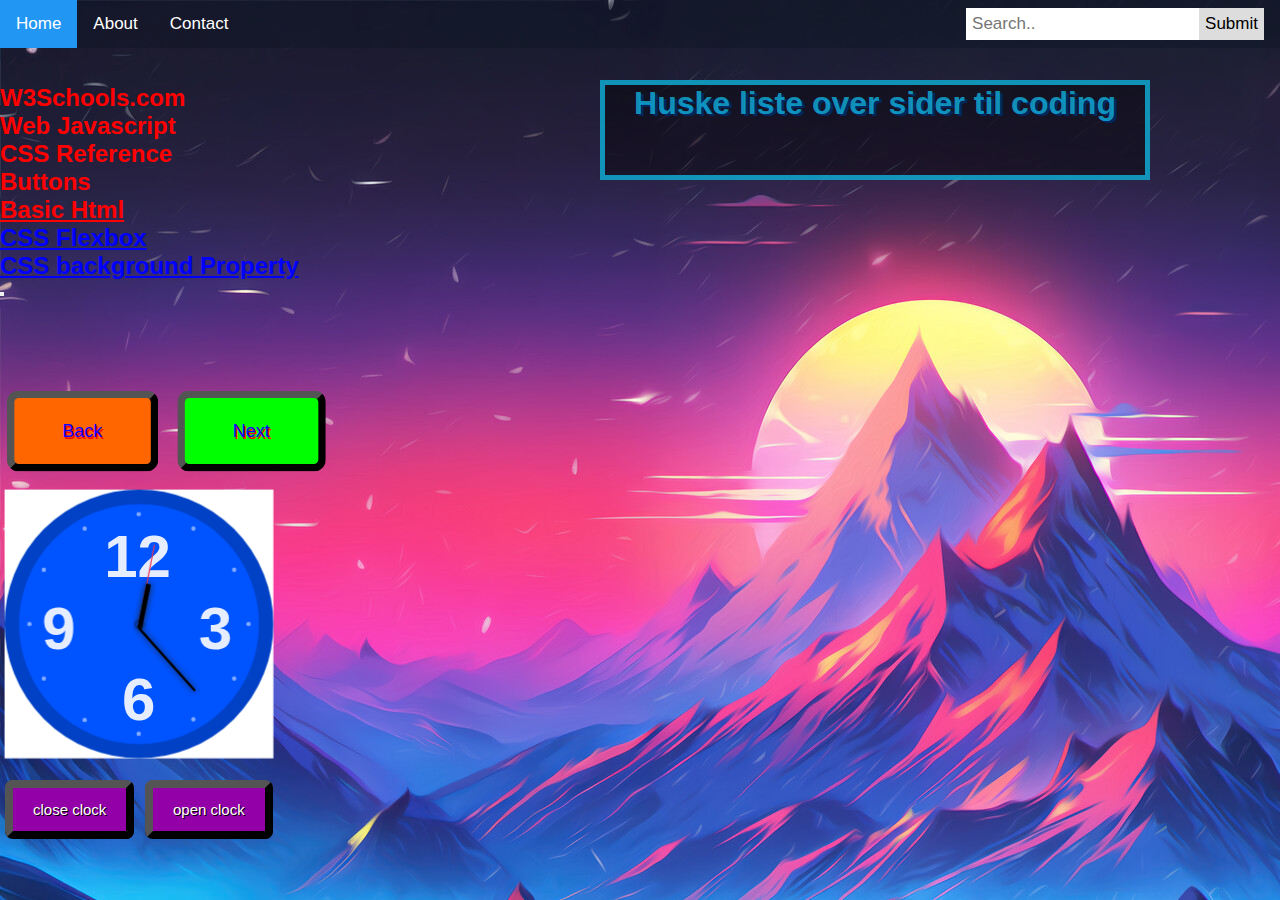
<file: index.html>
<!DOCTYPE html>
<html lang="en">
<head>
    <meta charset="UTF-8">
    <meta name="viewport" content="width=device-width, initial-scale=1.0">
    <title>Globe</title>
    <link rel="stylesheet" href="https://cdnjs.cloudflare.com/ajax/libs/font-awesome/6.5.1/css/all.min.css" 
          integrity="sha512-DTOQO9RWCH3ppGqcWaEA1BIZOC6xxalwEsw9c2QQeAIftl+Vegovlnee1c9QX4TctnWMn13TZye+giMm8e2LwA=="
          crossorigin="anonymous" referrerpolicy="no-referrer" />
    <link rel="stylesheet" href="style.css">
 
      
  </head>

<body>  
  <link rel="stylesheet" href="style.css">
   <header>
    <div class="topnav">
      <a class="active" href="#home">Home</a>
      <a href="#about">About</a>
      <a href="#contact">Contact</a>
      <div class="search-container">
        <form action="get.jpg">
          <input type="text" placeholder="Search.." name="search">
          <button type="submit">Submit</button>
        </form>
      </div>
</header>


    <h2> <p id="P0" >Huske liste over sider til coding</p></h2>
    </br></br>
    <h3> <p id="P1" ><a class="a" href="https://www.w3schools.com/">W3Schools.com</a></p></h3>
    <h3> <p id="P2" ><a class="a" href="https://www.w3schools.com/w3css/w3css_web_javascript.asp">Web Javascript</a></p></h3>
    <h3> <p id="P3" ><a class="a" href="https://www.w3schools.com/cssref/index.php">CSS Reference</b></a></p></h3>
    <h3> <p id="P4" ><a class="b" href="https://www.w3schools.com/w3css/w3css_buttons.asp"><b>Buttons<b></a></p></h3>
    <h3> <p id="P5" ><a class="c" href="https://www.w3schools.com/tags/ref_byfunc.asp">Basic Html</a></p></h3>
    <h3> <p id="P6" ><a class="d" href="https://www.w3schools.com/css/css3_flexbox.asp">CSS Flexbox</a></p></h3>
    <h3> <p id="P7" ><a class="f" href="https://www.w3schools.com/cssref/css3_pr_background.php">CSS background Property</a></p></h3>
              
                  
    <button class="button2" onclick="goBack()">Back</button>
    <button class="button1" onclick="goToNext()">Next</button>   
    <button class="button3" onclick="closeclock()">close clock</button>
    <button class="button4" onclick="openclock()">open clock</button>
    <button class="søk" id="søk"></button>

<script>


var OriginalContent = {
        "P0": "Huske liste over sider til coding",
        "P1": '<a class="a" href="https://www.w3schools.com/" <b>W3Schools.com</b></a>',
        "P2": '<a class="a" href="https://www.w3schools.com/w3css/w3css_web_javascript.asp" <b>Web Javascript</b></a>',
        "P3": '<a class="a" href="https://www.w3schools.com/cssref/index.php" <b>CSS Reference</b></a>',
        "P4": '<a class="b" href="https://www.w3schools.com/w3css/w3css_buttons.asp"><b>Buttons<b></a>',
        "P5": '<a class="c" href="https://www.w3schools.com/tags/ref_byfunc.asp">Basic Html</a>',
        "P6": '<a class="d" href="https://www.w3schools.com/css/css3_flexbox.asp">CSS Flexbox</a>',
        "P7": '<a class="f" href="https://www.w3schools.com/cssref/css3_pr_background.php">CSS background Property</a>',
         };

      function goToNext(){
      document.getElementById("P0").innerHTML = "<b>Pensum<b>";
      document.getElementById("P1").innerHTML = '<a class="a" href="https://www.w3schools.com/w3css/w3css_intro.asp"><b>W3.CSS Intro<b>',
      document.getElementById("P2").innerHTML = '<a class="a" href=https://www.w3schools.com/w3css/w3css_references.asp/><b>W3.CSS References<b>',
      document.getElementById("P3").innerHTML = '<a class="a" href=https://www.w3schools.com/w3css/w3css_examples.asp><b>W3.CSS Examples<b>',
      document.getElementById("P4").innerHTML = '<a class="b" href=https://www.w3schools.com/js/js_if_else.asp><b>JavaScript if, else, and else if<b>',
      document.getElementById("P5").innerHTML = '<a class="c" href=https://www.w3schools.com/js/js_operators.asp><b>JavaScript Operators<b>',
      document.getElementById("P6").innerHTML = '<a class="d" href=https://www.w3schools.com/js/js_functions.asp><b>JavaScript Functions<b>',
      document.getElementById("P7").innerHTML = '<a class="f" href=https://www.w3schools.com/js/js_assignment.asp><b>JavaScript Assignment<b>'
      }
      
          function goBack() {
          document.getElementById("P0").innerHTML =OriginalContent["P0"];
          document.getElementById("P1").innerHTML =OriginalContent["P1"];
          document.getElementById("P2").innerHTML =OriginalContent["P2"];
          document.getElementById("P3").innerHTML =OriginalContent["P3"];
          document.getElementById("P4").innerHTML =OriginalContent["P4"];
          document.getElementById("P5").innerHTML =OriginalContent["P5"];
          document.getElementById("P6").innerHTML =OriginalContent["P6"]; 
          document.getElementById("P7").innerHTML =OriginalContent["P7"];
      }     

        function ToggleText(){
        document.getElementById("ParaGraph").innerHTML = "NewText!";
        }

       function ToggleText2(){
        document.getElementbyId("ParaGraph2").innerHTML = "newnewnewenwe!";
      }
      
  function closeclock() {
  document.getElementById('analogClock')
  .style.display = 'none'; }

  function openclock() {
  document.getElementById('analogClock').style.display = "initial";
  }
</script>

</div>

<div id="analogClock" class="section">

  <div id="analogClock">
    <svg width="448" height="448" xmlns="http://www.w3.org/2000/svg">
      <g fill="none" fill-rule="evenodd">
        <path fill="#FFF" d="M-9-9h501v501H-9z" />
        <g transform="translate(24 24)">
          <circle stroke="#0041C5" stroke-width="24" fill="#0054FF" stroke-linecap="square" cx="200" cy="200" r="212" />
          <g fill="#FFF" font-family="HelveticaNeue-Bold, Helvetica Neue, Arial, sans-serif" font-size="100"
            font-weight="bold" opacity=".9">
            <text transform="translate(34.943 23.908)">
              <tspan x="107.159" y="98">12</tspan>
            </text><text transform="translate(34.943 23.908)">
              <tspan x="264.614" y="218.46">3</tspan>
            </text><text transform="translate(34.943 23.908)">
              <tspan x="3.464" y="218.46">9</tspan>
            </text><text transform="translate(34.943 23.908)">
              <tspan x="136.798" y="336.161">6</tspan>
            </text></g>
          <g transform="translate(13.793 13.22)">
            <circle fill-opacity=".5" fill="#FFF" cx="3.678" cy="186.667" r="3.678" />
            <circle fill-opacity=".5" fill="#FFF" cx="27.586" cy="96.552" r="3.678" />
            <circle fill-opacity=".5" fill="#FFF" cx="95.632" cy="27.586" r="3.678" />
            <circle fill-opacity=".5" fill="#FFF" cx="185.747" cy="3.678" r="3.678" />
            <circle fill-opacity=".5" fill="#FFF" cx="276.782" cy="27.586" r="3.678" />
            <circle fill-opacity=".5" fill="#FFF" cx="344.828" cy="96.552" r="3.678" />
            <circle fill-opacity=".5" fill="#FFF" cx="368.736" cy="186.667" r="3.678" />
            <circle fill-opacity=".5" fill="#FFF" cx="344.828" cy="277.701" r="3.678" />
            <circle fill-opacity=".5" fill="#FFF" cx="276.782" cy="345.747" r="3.678" />
            <circle fill-opacity=".5" fill="#FFF" cx="185.747" cy="369.655" r="3.678" />
            <circle fill-opacity=".5" fill="#FFF" cx="95.632" cy="346.667" r="3.678" />
            <circle fill-opacity=".5" fill="#FFF" cx="27.586" cy="277.701" r="3.678" />
            <circle stroke="#0041C5" stroke-width="5" cx="186.667" cy="187.241" r="6.695" />
          </g>
        </g>
      </g>
    </svg>
    <div id="analogClock">
      <svg>
        . 
        . 
        .
      </svg>
      <div class="second"></div>
      <div class="hour"></div>
      <div class="minute"></div>
    </div>
  </div>

 </div>
     
 <script>
  let clockElement = document.querySelector("#analogClock");
  let offset = -90;
  
  function timer() {
  let date = new Date();
  let milliseconds = date.getMilliseconds();
  let seconds = date.getSeconds();
  let hours = date.getHours();
  let minutes = date.getMinutes();
  seconds += milliseconds / 1000;
  minutes += seconds / 60;
  hours += minutes / 60;
  
  // Normalize to the 12 hour clock
  if (hours > 12) {
    hours -= 12;
  }
  clockElement.style.setProperty("--seconds", offset + 6 * seconds + "deg");
  clockElement.style.setProperty("--hours", offset + 30 * hours + "deg");
  clockElement.style.setProperty("--minutes", offset + 6 * minutes + "deg");

  requestAnimationFrame(timer);
}
timer();
 </script>
 
    </body>
</html>
</file>
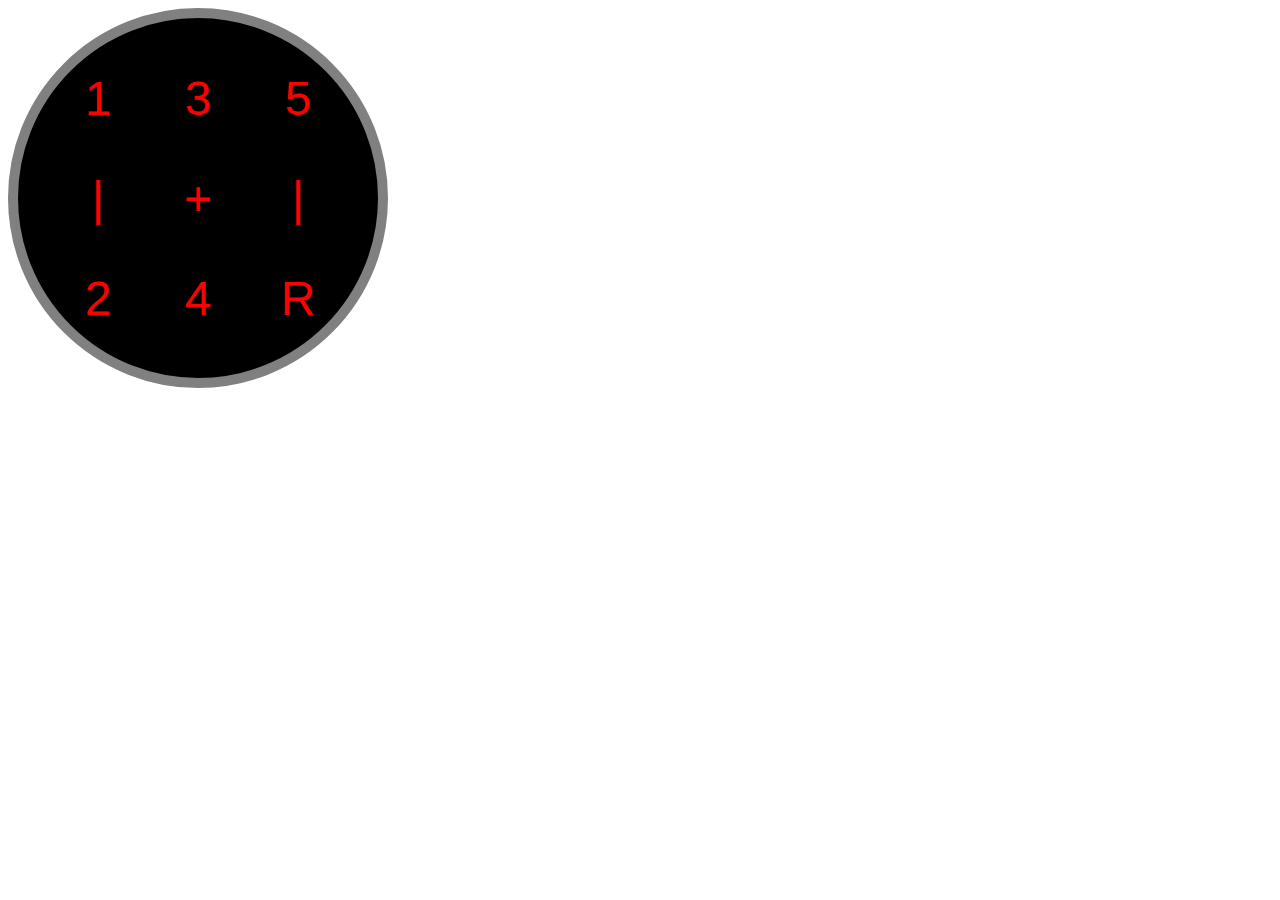
<file: Gearbox.html>
<!DOCTYPE html>
<html lang="en">

<head>
    <meta charset="UTF-8">
    <meta name="viewport" content="width=device-width, initial-scale=1.0">
    <title>Document</title>
    <style>
        .container {
            border: 10px solid gray;
            padding: 30px;
            border-radius: 50%;
            width: 300px;
            background-color: black;
            font-size: 300%;
            font-family:'Franklin Gothic Medium', 'Arial Narrow', Arial, sans-serif;
            display: grid;
            grid-template-columns: repeat(3, 100px);
            grid-template-rows: repeat(3, 100px);
            align-items: center;
            justify-items: center;
        }

        .container>div
        /* alternativt .square + lass="square" på hvert element */
        {
            color: rgb(255, 0, 0);
        }
        </style>
</head>

<body>
    <div class="container">
        <div>1</div>
        <div>3</div>
        <div>5</div>
        <div>|</div>
        <div>+</div>
        <div>|</div>
        <div>2</div>
        <div>4</div>
        <div>R</div>
    </div>
</body>

</html>
</file>
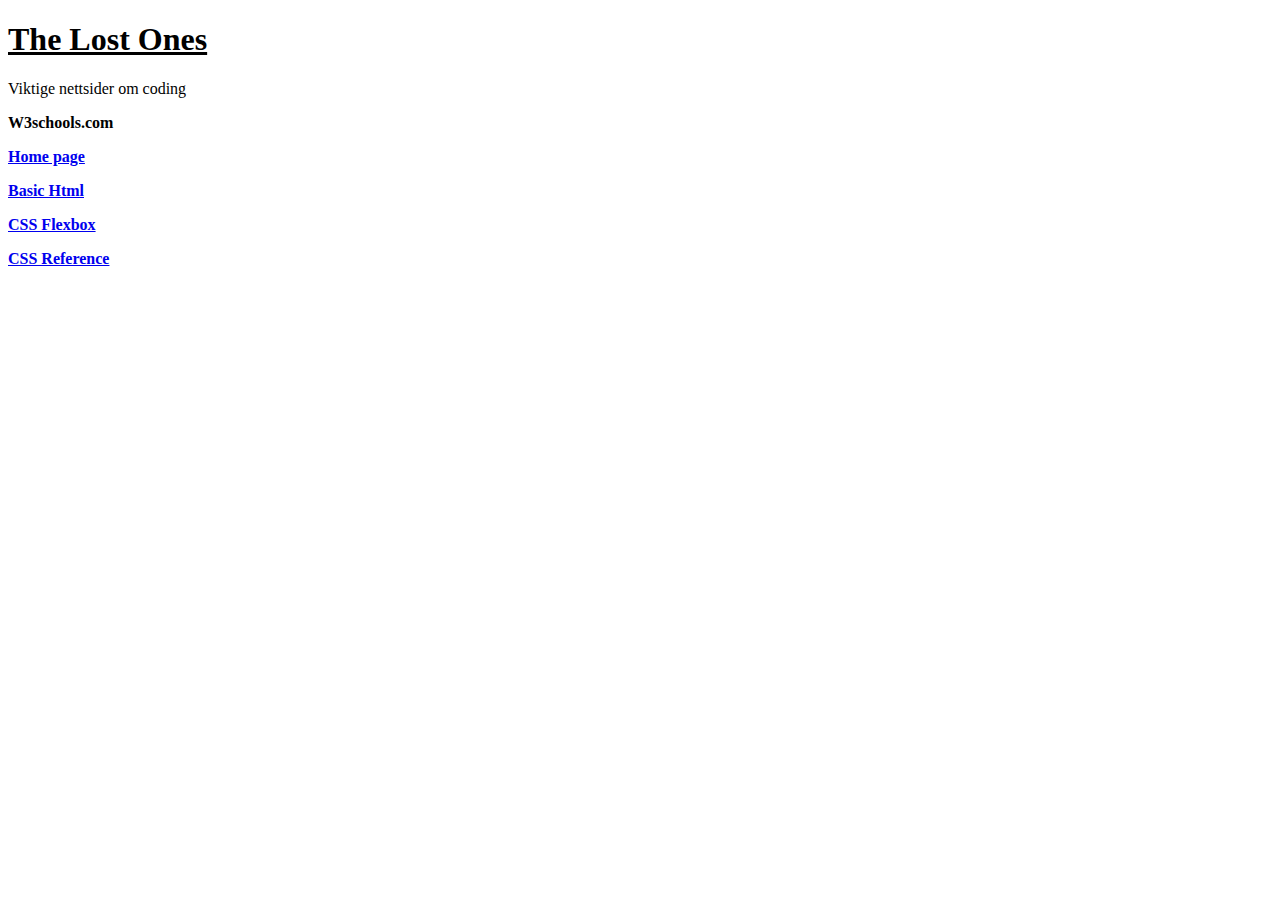
<file: index2.html>
<!DOCTYPE html>
<html lang="en">
<head>
  <meta charset="UTF-8">
  <meta name="viewport" content="width=device-width, initial-scale=1.0">
  <title>123123123123 </title>
</head>
<body>
  <h1><u> The Lost Ones</u></h1>
  <p id="P1" >Viktige nettsider om coding</p>
  <p id="P2" ></p>
  <p id="P3" ><b>W3schools.com</b></p>
  <p id="P4" ><a class="a" href="https://www.youtube.com/watch?v=xvFZjo5PgG0&ab_channel=Duran"><b>Home page<b></a></p>
  <p id="P5" ><a class="b" href="https://www.w3schools.com/tags/ref_byfunc.asp">Basic Html</a></p>
  <p id="P6" ><a class="c" href="https://www.w3schools.com/css/css3_flexbox.asp">CSS Flexbox</a></p>
  <p id="P7" ><a href="https://www.w3schools.com/cssref/index.php">CSS Reference</a></p>
            
</body>
</html>
</file>
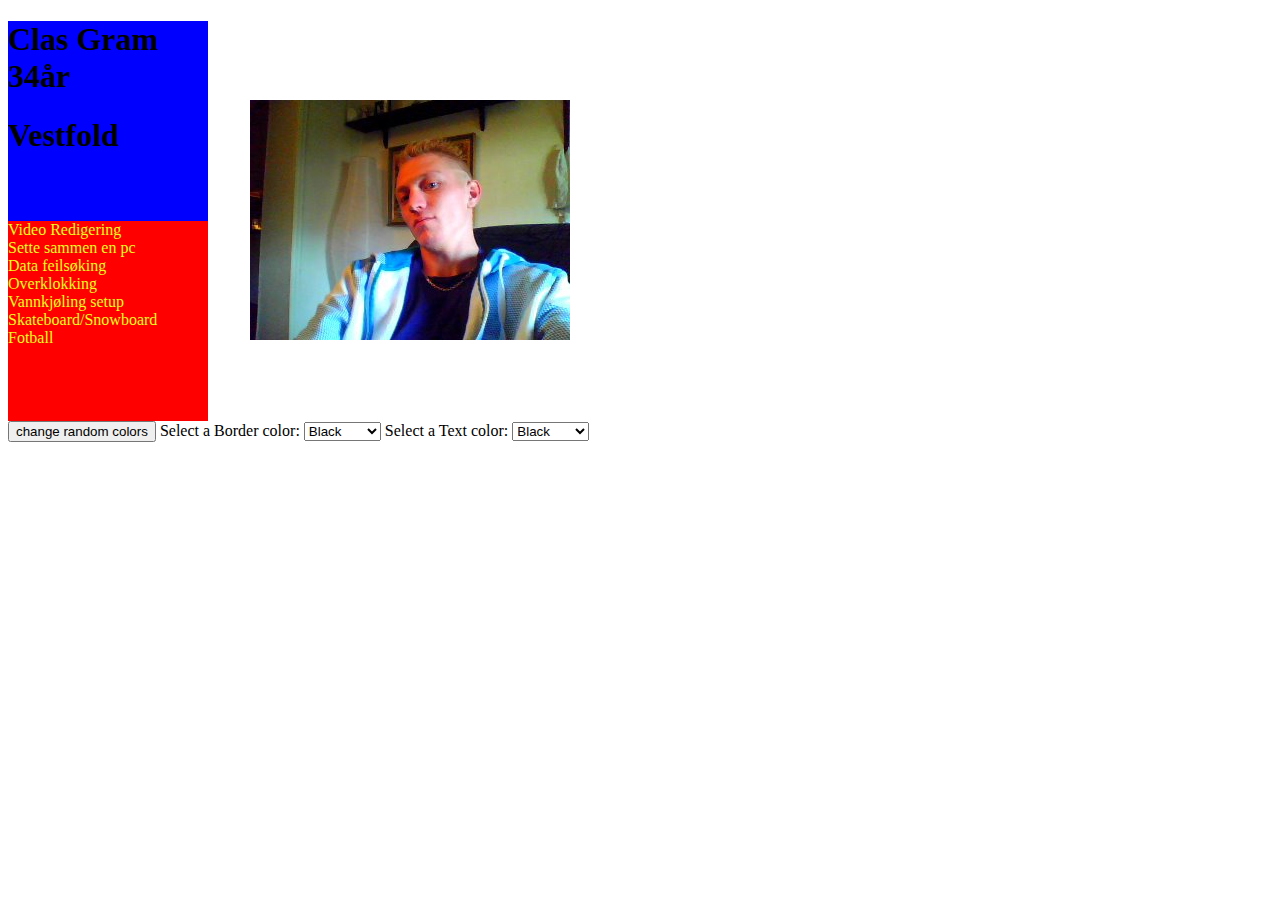
<file: oppgaveuke2.html>
<!DOCTYPE html>
<html lang="en">
<head>
    <meta charset="UTF-8">
    <meta name="viewport" content="width=device-width, initial-scale=1.0">
    <title>Document</title>
    <style>

.h1{  
    background-color: blue;
            height: 200px;
            width: 200px;           
}
.clasdesign {   
            background-color:red;
            height: 200px;
            width: 200px;
            align-items: center;
            color:rgb(240, 255, 31);
            
        }       
.clasdesign2 {   
            background-color:rgb(0, 255, 55);
            height: 200px;
            width: 200px;
            align-items: center;
            color:rgb(0, 0, 0);
            
        }       
.picture{
    position:  fixed;
    top: 100px;
    left :250px;   
}
 </style>
 </head>
<body>
    <div class="h1" id="clasg"> <h1>Clas Gram 34år</h1><h1>Vestfold</h1></div>      
    <div class="clasdesign">
        <div>Video Redigering</div>
        <div>Sette sammen en pc</div>
        <div>Data feilsøking</div>
        <div>Overklokking</div>
        <div>Vannkjøling setup</div>
        <div>Skateboard/Snowboard</div>
        <div>Fotball</div>
        <div></div>
        </div>
    <div class="picture"><div><img src="clas.jpg"></div></div>
    
    <button class="button1" onclick="changerandomcolor()">change random colors</button>
    
    
    
    <label for="selectColor">Select a Border color: </label>
    <select id="selectColor" onchange="changecolor()">
       <option value="black">Black</option>
       <option value="crimson">Red</option>
       <option value="green">Green</option>
       <option value="#0984e3">Blue</option>
       <option value="cyan">Cyan</option>
       <option value="#00b894">Mint Leaf</option>
       <option value="#e84393">Pink</option>
</select>

<label for="selectext">
    Select a Text color:
</label>
<select id="selectext" onchange="changetext()">
    <option value="black">Black</option>
    <option value="crimson">Red</option>
    <option value="green">Green</option>
    <option value="#0984e3">Blue</option>
    <option value="cyan">Cyan</option>
    <option value="#00b894">Mint Leaf</option>
    <option value="#e84393">Pink</option>
</select>

<script>
   
    function changecolor() {
        let div1 = document.getElementById("clasg");
        let selectColor = document.getElementById("selectColor");
        
        let selectedColor = selectColor.options[selectColor.selectedIndex].value;
        
        div1.style.backgroundColor= selectedColor;
    }
    function changetext() {
        let div2 = document.getElementById("clasg");
        let selectColor = document.getElementById("selectext");
        
        let selectedColor = selectColor.options[selectColor.selectedIndex].value;
        
        div2.style.color= selectedColor;
    }

    function changerandomcolor(){
             if (document.getElementById("clasg").style.backgroundColor == "black")
                {document.getElementById("clasg").style.backgroundColor = "blue";}
               

            else if
            (document.getElementById("clasg").style.backgroundColor == "blue") 
            {document.getElementById("clasg").style.backgroundColor = "yellow";
             console.log("else if")}

            else if
            (document.getElementById("clasg").style.backgroundColor == "yellow") 
            {document.getElementById("clasg").style.backgroundColor = "pink";
             console.log("else if")}
           
           
            else if
            (document.getElementById("clasg").style.backgroundColor == "pink") 
            {document.getElementById("clasg").style.backgroundColor = "red";
             console.log("else if")}

                
             else {document.getElementById("clasg").style.backgroundColor = "black";
              console.log("else")}

           ///////
           
           if (document.getElementById("clasg").style.color == "red")
                {document.getElementById("clasg").style.color = "black";}
               

            else if
            (document.getElementById("clasg").style.color == "black") 
            {document.getElementById("clasg").style.color = "yellow";
             console.log("else if")}

            else if
            (document.getElementById("clasg").style.color == "yellow") 
            {document.getElementById("clasg").style.color = "pink";
             console.log("else if")}
           
           
            else if
            (document.getElementById("clasg").style.color == "pink") 
            {document.getElementById("clasg").style.color = "red";
             console.log("else if")}

                
             else {document.getElementById("clasg").style.color = "black";
              console.log("else")}
            }
            



</script>












</body>
</html>
</file>
<file: style.css>
@import url('https://fonts.googleapis.com/css2?family=Poppins:ital,wght@0,300;0,900;1,100&display=swap');

*,
*::before,
*::after{
  padding:0;
  margin: 0;
  box-sizing: border-box;
}


.slider1{
  position:absolute;
  left: 400px;
  top: 500px;
}




body{

 position: absolute;
 background-color: #353; 
 height: 100vh;
 width: 100vw;
 overflow: hidden;
 font-family: "poppins";
 background-image: url(fjell.jpg);
 background-repeat: no-repeat;
}
  
  
h1 {
  text-shadow: 1px 1px #FF0000;
  font-size: 500%;
}




h2 {
  position:fixed;
  left:600px;
  top:80px;
  
  text-shadow: 3px 2px #002a69dc;
  font-size: 200%;
  border-style:solid;
  border-width: 5px;
  min-height: 100px;
  min-width: 550px;
  color: #11c7f5b6;
  background-color: #00000065;
  text-align: center;
  
}


h3 {
  font-size: 150%;

}



.button1 {
border:#000000;
border-width: 5px;
border-radius: 8px;
border-style:outset;color: #000000;
color: rgb(17, 0, 255);
padding: 15px 32px;
text-align: center;
text-decoration: none;
display: inline-block;
font-size: 12px;
margin: 4px 2px;
cursor: pointer;
text-shadow: 1px 1px #FF0000;
background-color: lime;
position: fixed;
top: 400px;
left: 200px;
scale: 150%;
}
   
.button2 {
border:#000000;
border-width: 5px;
border-radius: 8px;
border-style:outset;color: #000000;
color: rgb(17, 0, 255);
padding: 15px 32px;
text-align: center;
text-decoration: none;
display: inline-block;
font-size: 12px;
margin: 4px 2px;
cursor: pointer;
text-shadow: 1px 1px #FF0000;
background-color: #ff6600;
position: fixed;
top: 400px;
left: 30px;
scale: 150%;      
}

.button3 {
  border:#000000;
  border-width: 8px;
  border-radius: 8px;
  border-style:outset;color: #000000;
  color: rgb(255, 255, 255);
  padding: 13px 20px;
  text-align: center;
  text-decoration: none;
  font-size: 15px;
 
  cursor: pointer;
  text-shadow: 1px 1px #000000;
  background-color: #9300a7;
  position: fixed;
top: 780px;
left: 5px;
scale: 100%;      
}



.button4 {

border:#000000;
border-width: 8px;
border-radius: 8px;
border-style:outset;color: #000000;
color: rgb(255, 255, 255);
padding: 13px 20px;
text-align: center;
text-decoration: none;
font-size: 15px;
cursor: pointer;
text-shadow: 1px 1px #000000;
background-color: #9300a7;
position: fixed;
top: 780px;
left: 145px;
scale: 100%;   
  
}

.a{
text-decoration: none;
color:rgb(255, 0, 0);
}

.b{
text-decoration: none;
color:rgb(255, 0, 0);
} 


.c{
text-decoration-style:none;
color:rgb(255, 0, 0);
}

.d{
text-decoration-style:none;
color:blue;
}
.f{
text-decoration-style:none;
color:blue;
}




body {
background-color: #000000;
scale: 100%;

}

.section {
position: fixed;
top: 400px;
left: -85px;
scale: 60%;




}

#analogClock {
display: grid;
justify-items: center;
align-items: center;
}

#analogClock > * {
grid-area: 1 / 1;
}

#analogClock .second,
#analogClock .hour,
#analogClock .minute {
position: relative;
}

#analogClock .second {
height: 0px;
width: 140px;
border-top: 2px solid #E83151;
transform-origin: left;
left: 69px;
top: 5px;
transform: rotate(var(--seconds));
box-shadow: 0 5 50px #222;
}

#analogClock .hour {
height: 0px;
width: 75px;
border-top: 8px solid #000000;
transform-origin: left;
left: 38px;
top: 7px;
transform: rotate(var(--hours));
box-shadow: 0 0 10px #222;
}
#analogClock .minute {
height: 0px;
width: 140px;
border-top: 4px solid #000000;
transform-origin: left;
left: 70px;
top: 7px;
transform: rotate(var(--minutes));
box-shadow: 0 0 10px #222;
}


/* top flexbar 

.Logo {
  width: 150px;
  position:flex;
  left:30px;
  scale:60%;
  scale:105%;
  
}


.header{
  
  
  position:absolute;
  z-index: 9999;
  width: 100%;
  padding: 0.9rem 0;
  top:0;
  left:0;
  border-bottom: 1px solid rgba(255, 255, 255, 0.1);
}

header nav {
  
  position:relative;
  background-color: rgba(255, 255, 255, 0.438);
  max-width:px;
  
  display: flex;
  justify-content: space-between;
  align-items: center;
  text-align-last:center;
}

header ul {
  display: flex;
  list-style: none;
  align-items: center;
  
}

header ul a {
text-decoration:  none;
color: #fff;
padding: 0 1.5rem;
text-transform: uppercase;
font-weight: 300;
font-size: 0.83rem;
}

.search a{
  font-size: 1,05rem;
  padding: 0 3rem;
}

.hamburger a {
  padding: 0;
  width: 37px;
  height: 37px;
  display: flex;
  border-radius: 50%;
  background-color: rgba(115, 115, 115, 0.7);
  backdrop-filter: blur(10px);
  -webkit-background-filter: blur(10px);
  justify-content: center;
  align-items: center;

}


.hamburger .bar{
  position: relative;
  width: 52%;
  height: 1.3px;
  background-color: #fff;
  border-radius: 2px;
}

.hamburger .bar::before,
.hamburger .bar::after {
content: "";  
position: absolute; 
left: 50%; 
transform: translateX(-50%);
width: 60%;
height: 100%;
background-color: inherit;
border-radius: 2px;
}

.hamburger .bar::before{
  top: -4.5px;
}

.hamburger .bar::after{
  top: 4.5px;
}
*/



main{
 position: relative;

 height: 100vh;
 width: 100vw;
 overflow: hidden;

}

.bg-img{
  position: absolute;
  width: 2800px;
  top:calc(50% - 390px);
  left:calc(50% + 10px);    
  transform: translate(-50%, -50%);
  z-index: 1;
}
.fog-1{
  position: absolute;
  z-index: 2;
  width: 2800px;
  top:calc(50% - 100px);
  left:calc(50% + 300px);    
  transform: translate(-50%, -50%);
  z-index: 1;
}
.mountain-10{
  position: absolute;
  width: 870px;
  top:calc(50% - 69px);
  left:calc(50% + 230px);    
  transform: translate(-50%, -50%);
  z-index: 3;
}
.fog-2{
  position: absolute;
  width: 1833px;
  top:calc(50% - 95px);
  left:calc(50% + 7px);    
  transform: translate(-50%, -50%);
  z-index: 4;
}
.mountain-9{
  position: absolute;
  width: 470px;
  top:calc(50% - 113px);
  left:calc(50% + 457px);    
  transform: translate(-50%, -50%);
  z-index: 5;
}
.mountain-8{
  position: absolute;
  width: 810px;
  top:calc(50% - 86px);
  left:calc(50% + 202px);    
  transform: translate(-50%, -50%);
  z-index: 6;
}
.mountain-6{
  position: absolute;
  width: 470px;
  top:calc(50% + 60px);
  left:calc(50% + 590px);    
  transform: translate(-50%, -50%);
  z-index: 10;
}
.fog-5{
  position: absolute;
  width: 470px;
  top:calc(50% - 113px);
  left:calc(50% + 457px);    
  transform: translate(-50%, -50%);
  z-index: 7;
}
.mountain{
  position: absolute;
  width: 470px;
  top:calc(50% - 113px);
  left:calc(50% + 457px);    
  transform: translate(-50%, -50%);
  z-index: 8;
}
.mountain{
  position: absolute;
  width: 470px;
  top:calc(50% - 113px);
  left:calc(50% + 457px);    
  transform: translate(-50%, -50%);
  z-index: 9;
}
.mountain{
  position: absolute;
  width: 470px;
  top:calc(50% - 113px);
  left:calc(50% + 457px);    
  transform: translate(-50%, -50%);
  z-index: 11;
}
.mountain{
  position: absolute;
  width: 470px;
  top:calc(50% - 113px);
  left:calc(50% + 457px);    
  transform: translate(-50%, -50%);
  z-index: 12;
}
/* del 3 */


* {box-sizing: border-box;}

body {
  margin: 0;
  font-family: Arial, Helvetica, sans-serif;
}

.topnav {
  overflow: hidden;
  background-color: #040e1a41;
}

.topnav a {
  float: left;
  display: block;
  color: rgb(255, 255, 255);
  text-align: center;
  padding: 14px 16px;
  text-decoration: none;
  font-size: 17px;
}

.topnav a:hover {
  background-color: #ddd;
  color: black;
}

.topnav a.active {
  background-color: #2196F3;
  color: white;
}

.topnav .search-container {
  float: right;
}

.topnav input[type=text] {
  padding: 6px;
  margin-top: 8px;
  font-size: 17px;
  border: none;
}

.topnav .search-container button {
  float: right;
  padding: 6px;
  margin-top: 8px;
  margin-right: 16px;
  background: #ddd;
  font-size: 17px;
  border: none;
  cursor: pointer;
}

.topnav .search-container button:hover {
  background: #ccc;
}

@media screen and (max-width: 600px) {
  .topnav .search-container {
    float: none;
  }
  .topnav a, .topnav input[type=text], .topnav .search-container button {
    float: none;
    display: block;
    text-align: left;
    width: 100%;
    margin: 0;
    padding: 14px;
  }
  .topnav input[type=text] {
    border: 1px solid #ccc;  
  }
}
</file>
